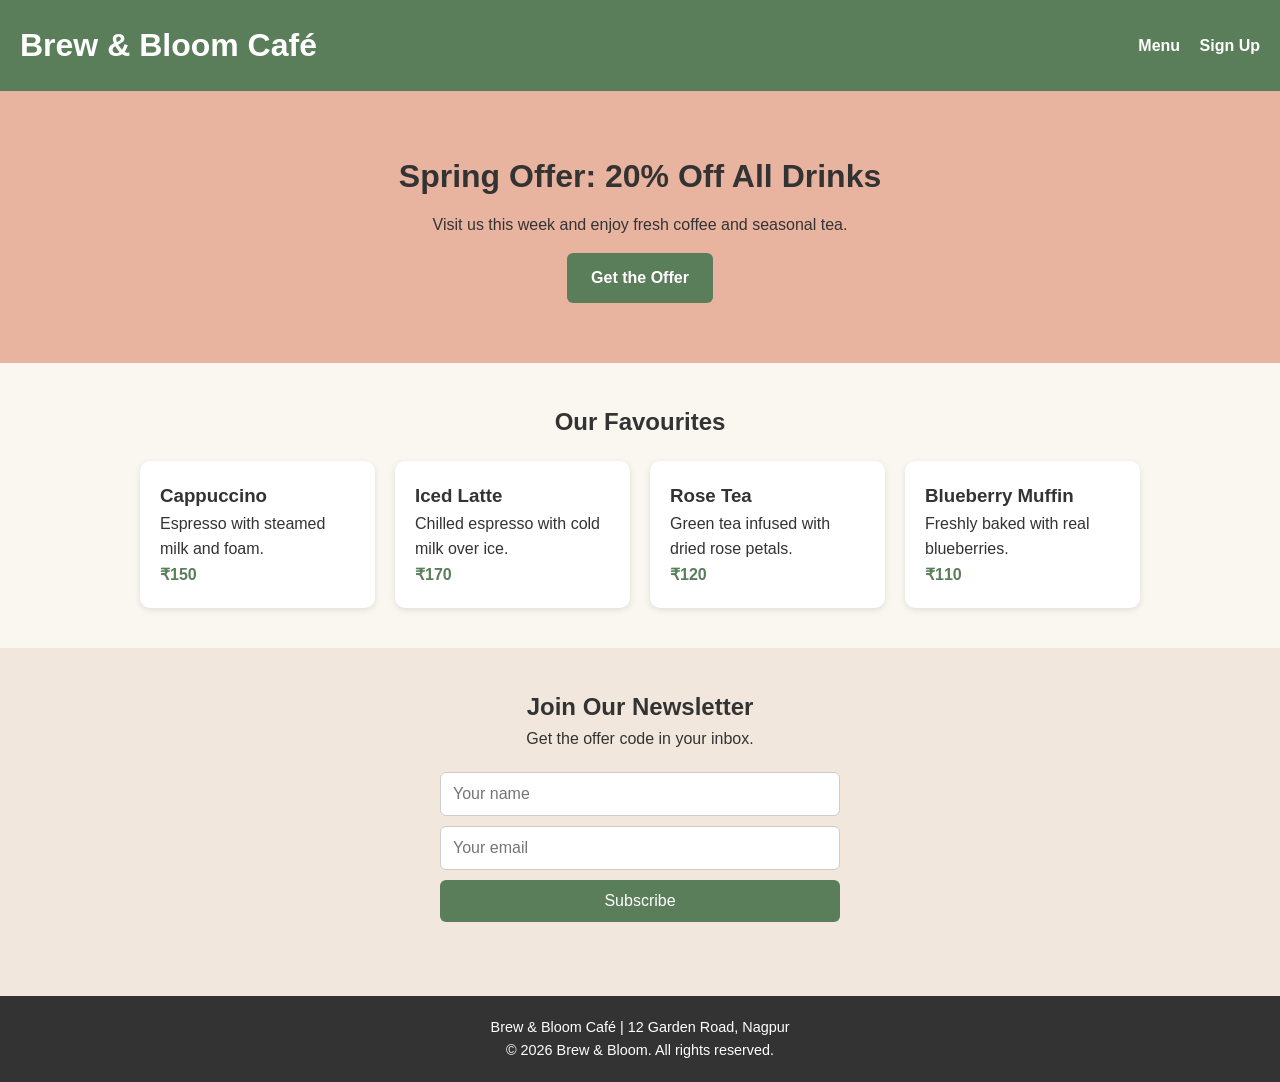
<file: index.html>
<!DOCTYPE html>
<html lang="en">
<head>
  <meta charset="UTF-8">
  <meta name="viewport" content="width=device-width, initial-scale=1.0">
  <title>Brew & Bloom Café - Spring Offer</title>
  <link rel="stylesheet" href="style.css">
</head>
<body>

  <header class="header">
    <h1>Brew &amp; Bloom Café</h1>
    <nav>
      <a href="#menu">Menu</a>
      <a href="#signup">Sign Up</a>
    </nav>
  </header>

  <section class="hero">
    <h2>Spring Offer: 20% Off All Drinks</h2>
    <p>Visit us this week and enjoy fresh coffee and seasonal tea.</p>
    <a class="button" href="#signup">Get the Offer</a>
  </section>

  <main>
    <section id="menu" class="products">
      <h2>Our Favourites</h2>
      <div class="grid">
        <article class="card">
          <h3>Cappuccino</h3>
          <p>Espresso with steamed milk and foam.</p>
          <p class="price">₹150</p>
        </article>
        <article class="card">
          <h3>Iced Latte</h3>
          <p>Chilled espresso with cold milk over ice.</p>
          <p class="price">₹170</p>
        </article>
        <article class="card">
          <h3>Rose Tea</h3>
          <p>Green tea infused with dried rose petals.</p>
          <p class="price">₹120</p>
        </article>
        <article class="card">
          <h3>Blueberry Muffin</h3>
          <p>Freshly baked with real blueberries.</p>
          <p class="price">₹110</p>
        </article>
      </div>
    </section>

    <section id="signup" class="signup">
      <h2>Join Our Newsletter</h2>
      <p>Get the offer code in your inbox.</p>
      <form id="signupForm">
        <input type="text" id="name" placeholder="Your name">
        <input type="email" id="email" placeholder="Your email">
        <button type="submit">Subscribe</button>
        <p id="message"></p>
      </form>
    </section>
  </main>

  <footer class="footer">
    <p>Brew &amp; Bloom Café | 12 Garden Road, Nagpur</p>
    <p>&copy; 2026 Brew &amp; Bloom. All rights reserved.</p>
  </footer>

  <script src="script.js"></script>
</body>
</html>
</file>
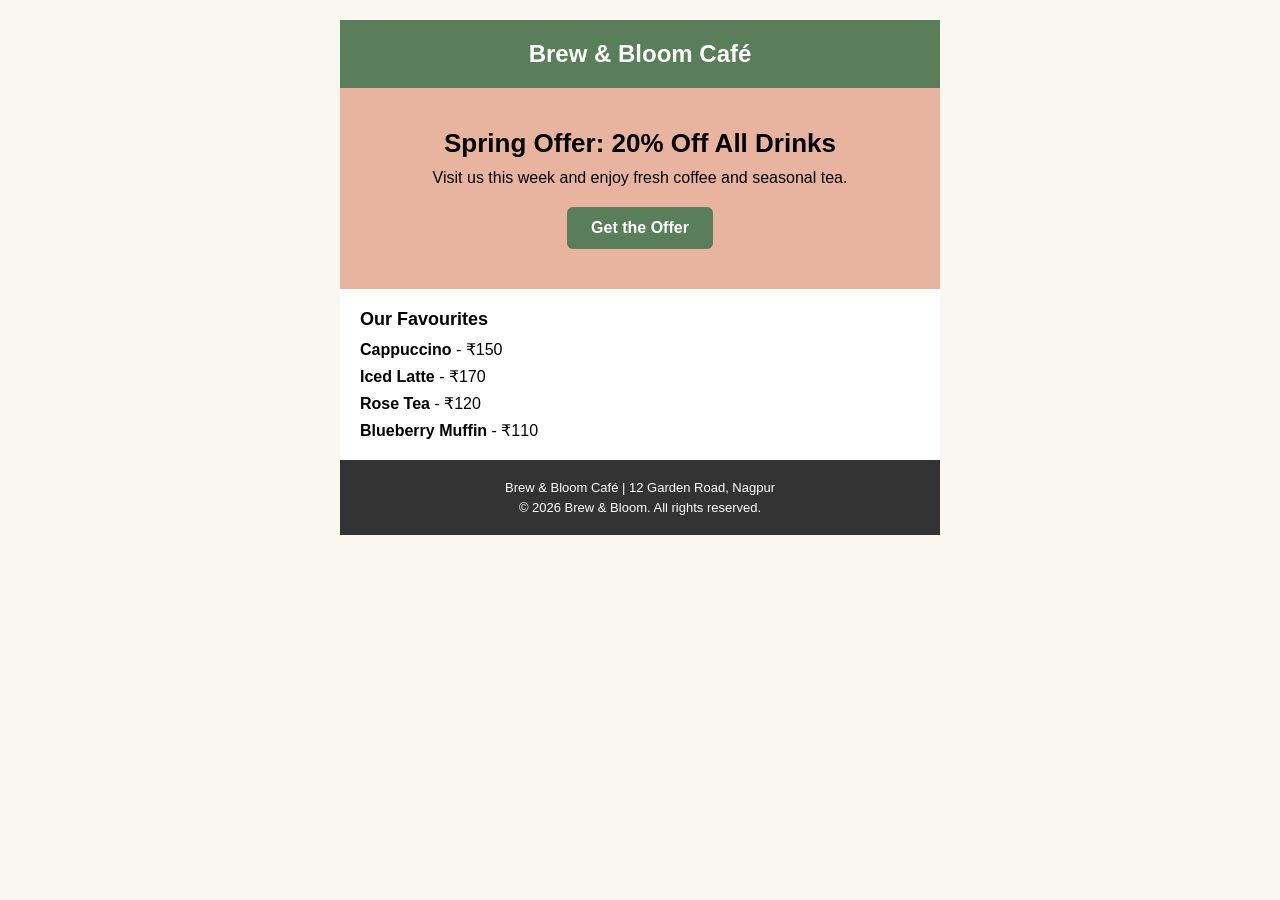
<file: email.html>
<!DOCTYPE html>
<html>
<head>
  <meta charset="UTF-8">
  <title>Brew & Bloom Spring Offer</title>
</head>
<body style="margin:0; padding:0; background:#faf6f0; font-family:Arial, Helvetica, sans-serif;">

  <table width="100%" cellpadding="0" cellspacing="0" border="0">
    <tr>
      <td align="center" style="padding:20px 10px;">

        <table width="600" cellpadding="0" cellspacing="0" border="0" style="max-width:600px; width:100%; background:#ffffff;">

          <tr>
            <td style="background:#5a7d5a; color:#ffffff; padding:20px; text-align:center;">
              <h1 style="margin:0; font-size:24px;">Brew &amp; Bloom Café</h1>
            </td>
          </tr>

          <tr>
            <td style="background:#e8b4a0; padding:40px 20px; text-align:center;">
              <h2 style="margin:0 0 10px 0; font-size:26px;">Spring Offer: 20% Off All Drinks</h2>
              <p style="margin:0 0 20px 0; font-size:16px;">Visit us this week and enjoy fresh coffee and seasonal tea.</p>
              <a href="#" style="background:#5a7d5a; color:#ffffff; padding:12px 24px; text-decoration:none; border-radius:6px; font-weight:bold; display:inline-block;">Get the Offer</a>
            </td>
          </tr>

          <tr>
            <td style="padding:20px;">
              <h3 style="margin:0 0 10px 0; font-size:18px;">Our Favourites</h3>
              <p style="margin:0 0 8px 0;"><strong>Cappuccino</strong> - ₹150</p>
              <p style="margin:0 0 8px 0;"><strong>Iced Latte</strong> - ₹170</p>
              <p style="margin:0 0 8px 0;"><strong>Rose Tea</strong> - ₹120</p>
              <p style="margin:0;"><strong>Blueberry Muffin</strong> - ₹110</p>
            </td>
          </tr>

          <tr>
            <td style="background:#333333; color:#ffffff; padding:20px; text-align:center; font-size:13px;">
              <p style="margin:0 0 5px 0;">Brew &amp; Bloom Café | 12 Garden Road, Nagpur</p>
              <p style="margin:0;">&copy; 2026 Brew &amp; Bloom. All rights reserved.</p>
            </td>
          </tr>

        </table>

      </td>
    </tr>
  </table>

</body>
</html>
</file>
<file: style.css>
* {
  box-sizing: border-box;
  margin: 0;
  padding: 0;
}

body {
  font-family: Arial, Helvetica, sans-serif;
  background: #faf6f0;
  color: #333;
  line-height: 1.6;
}

/* Header */
.header {
  background: #5a7d5a;
  color: white;
  padding: 20px;
  display: flex;
  justify-content: space-between;
  align-items: center;
  flex-wrap: wrap;
  gap: 10px;
}

.header nav a {
  color: white;
  margin-left: 15px;
  text-decoration: none;
  font-weight: bold;
}

/* Hero banner */
.hero {
  background: #e8b4a0;
  text-align: center;
  padding: 60px 20px;
}

.hero h2 {
  font-size: 2rem;
  margin-bottom: 10px;
}

.button {
  display: inline-block;
  margin-top: 15px;
  padding: 12px 24px;
  background: #5a7d5a;
  color: white;
  text-decoration: none;
  border-radius: 6px;
  font-weight: bold;
}

/* Product grid */
.products {
  padding: 40px 20px;
  text-align: center;
}

.grid {
  display: grid;
  grid-template-columns: repeat(auto-fit, minmax(220px, 1fr));
  gap: 20px;
  max-width: 1000px;
  margin: 20px auto 0;
}

.card {
  background: white;
  padding: 20px;
  border-radius: 10px;
  box-shadow: 0 2px 6px rgba(0, 0, 0, 0.1);
  text-align: left;
}

.price {
  font-weight: bold;
  color: #5a7d5a;
}

/* Signup form */
.signup {
  background: #f1e7dc;
  padding: 40px 20px;
  text-align: center;
}

.signup form {
  display: flex;
  flex-direction: column;
  gap: 10px;
  max-width: 400px;
  margin: 20px auto 0;
}

.signup input {
  padding: 12px;
  font-size: 1rem;
  border: 1px solid #ccc;
  border-radius: 6px;
}

.signup button {
  padding: 12px;
  background: #5a7d5a;
  color: white;
  border: none;
  border-radius: 6px;
  font-size: 1rem;
  cursor: pointer;
}

#message {
  font-weight: bold;
  min-height: 24px;
}

/* Footer */
.footer {
  background: #333;
  color: white;
  text-align: center;
  padding: 20px;
  font-size: 0.9rem;
}

/* Mobile adjustments */
@media (max-width: 600px) {
  .hero h2 {
    font-size: 1.5rem;
  }

  .header {
    flex-direction: column;
    text-align: center;
  }

  .header nav a {
    margin: 0 10px;
  }
}
</file>
